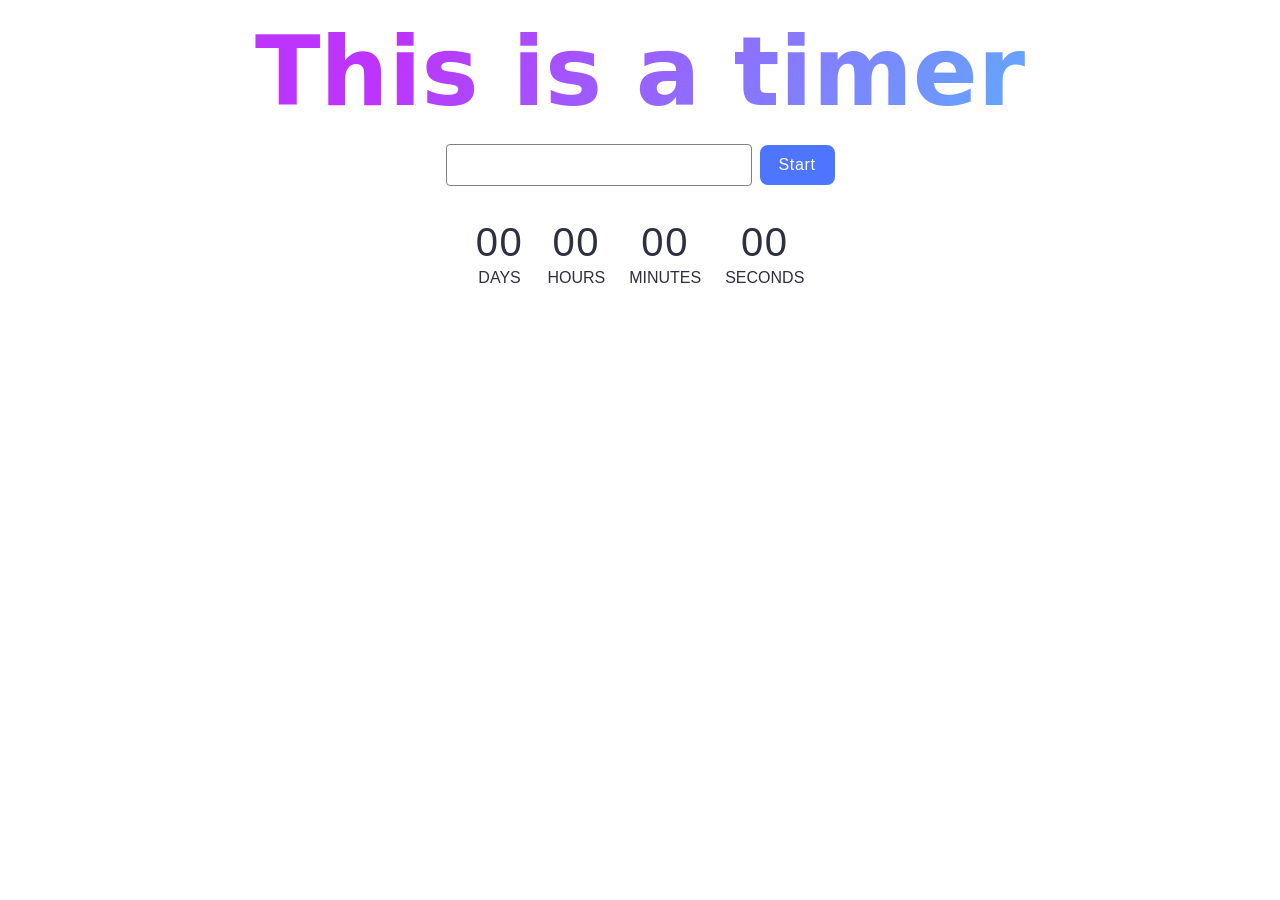
<file: src/1-timer.html>
<!doctype html>
<html lang="en">
  <head>
    <meta charset="UTF-8" />
    <meta http-equiv="X-UA-Compatible" content="IE=edge" />
    <meta name="viewport" content="width=device-width, initial-scale=1.0" />
    <title>Page 2</title>
    <link rel="stylesheet" href="./css/styles.css" />
    <link rel="stylesheet" href="./css/1-timer.css" />
  </head>
  <body>
    <load
      src="./partials/header.html"
      icon-path="./img/sprite.svg#logo"
      highlight-act="active"
    />
    <main>
      <div class="container">
        <h1 class="main-title">
          <span class="main-title-gradient">This is a timer</span>
        </h1>
        <div class="timer-input-wrap">
          <input class="timer-input" type="text" id="datetime-picker" />
          <button class="timer-btn" type="button" data-start>Start</button>
        </div>
        <div class="timer">
          <div class="field">
            <span class="value" data-days>00</span>
            <span class="label">Days</span>
          </div>
          <div class="field">
            <span class="value" data-hours>00</span>
            <span class="label">Hours</span>
          </div>
          <div class="field">
            <span class="value" data-minutes>00</span>
            <span class="label">Minutes</span>
          </div>
          <div class="field">
            <span class="value" data-seconds>00</span>
            <span class="label">Seconds</span>
          </div>
        </div>

        <load src="./partials/back-link.html" />
      </div>
    </main>
    <script type="module" src="./js/1-timer.js"></script>
  </body>
</html>
</file>
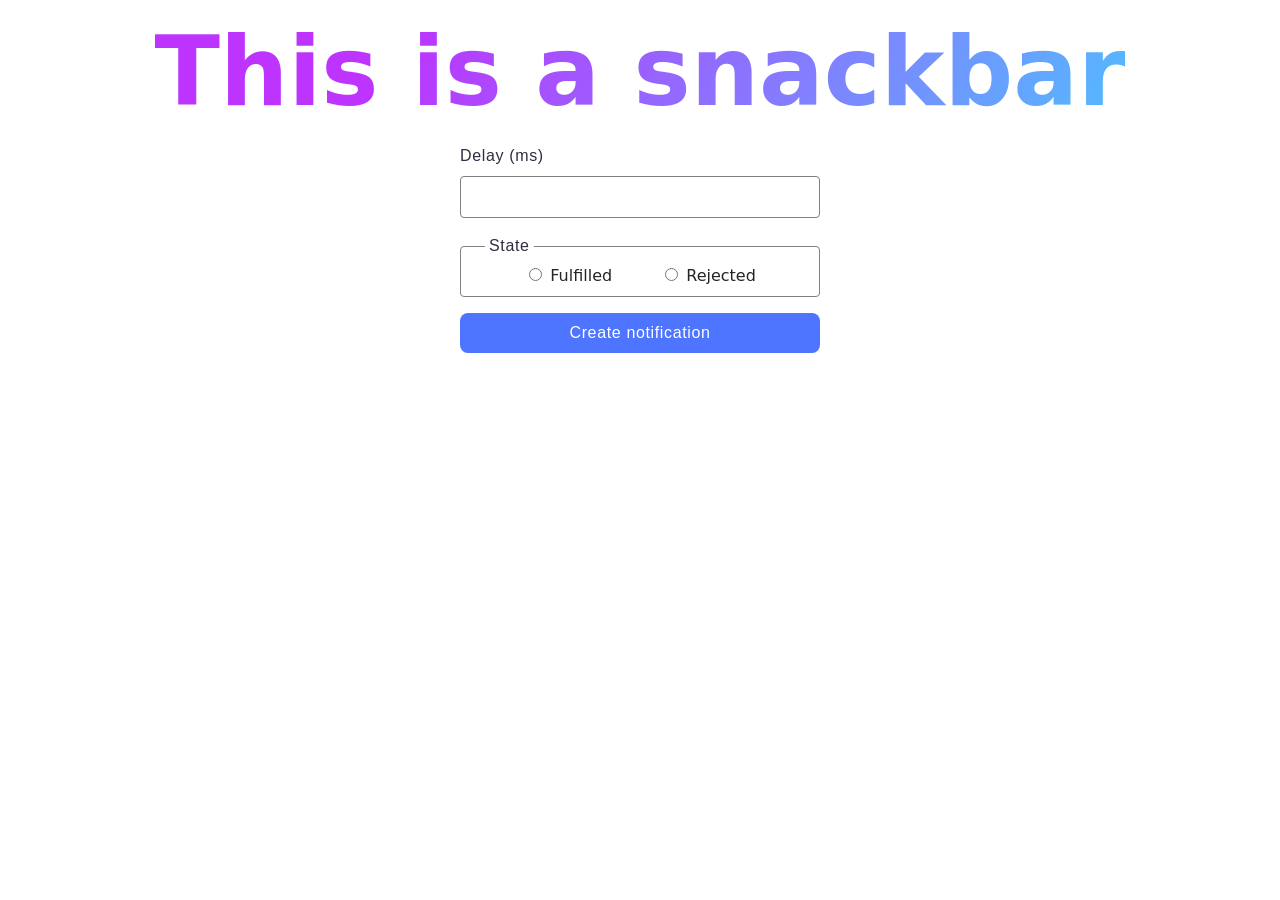
<file: src/2-snackbar.html>
<!doctype html>
<html lang="en">
  <head>
    <meta charset="UTF-8" />
    <meta http-equiv="X-UA-Compatible" content="IE=edge" />
    <meta name="viewport" content="width=device-width, initial-scale=1.0" />
    <title>Page 3</title>
    <link rel="stylesheet" href="./css/styles.css" />
    <link rel="stylesheet" href="./css/2-snackbar.css" />
  </head>
  <body>
    <load
      src="./partials/header.html"
      icon-path="./img/sprite.svg#logo"
      highlight-curr="active"
    />

    <main>
      <div class="container">
        <h1 class="main-title">
          <span class="main-title-gradient">This is a snackbar</span>
        </h1>
        <form class="form">
          <label class="delay-label">
            Delay (ms)
            <input class="delay-input" type="number" name="delay" required />
          </label>

          <fieldset class="fieldset-form">
            <legend class="state-legend">State</legend>
            <label class="state-label">
              <input
                class="state-input"
                type="radio"
                name="state"
                value="fulfilled"
                required
              />
              Fulfilled
            </label>
            <label>
              <input
                class="state-input"
                type="radio"
                name="state"
                value="rejected"
                required
              />
              Rejected
            </label>
          </fieldset>

          <button class="snackbar-btn" type="submit">
            Create notification
          </button>
        </form>

        <load src="./partials/back-link.html" />
      </div>
    </main>
    <script type="module" src="./js/2-snackbar.js"></script>
  </body>
</html>
</file>
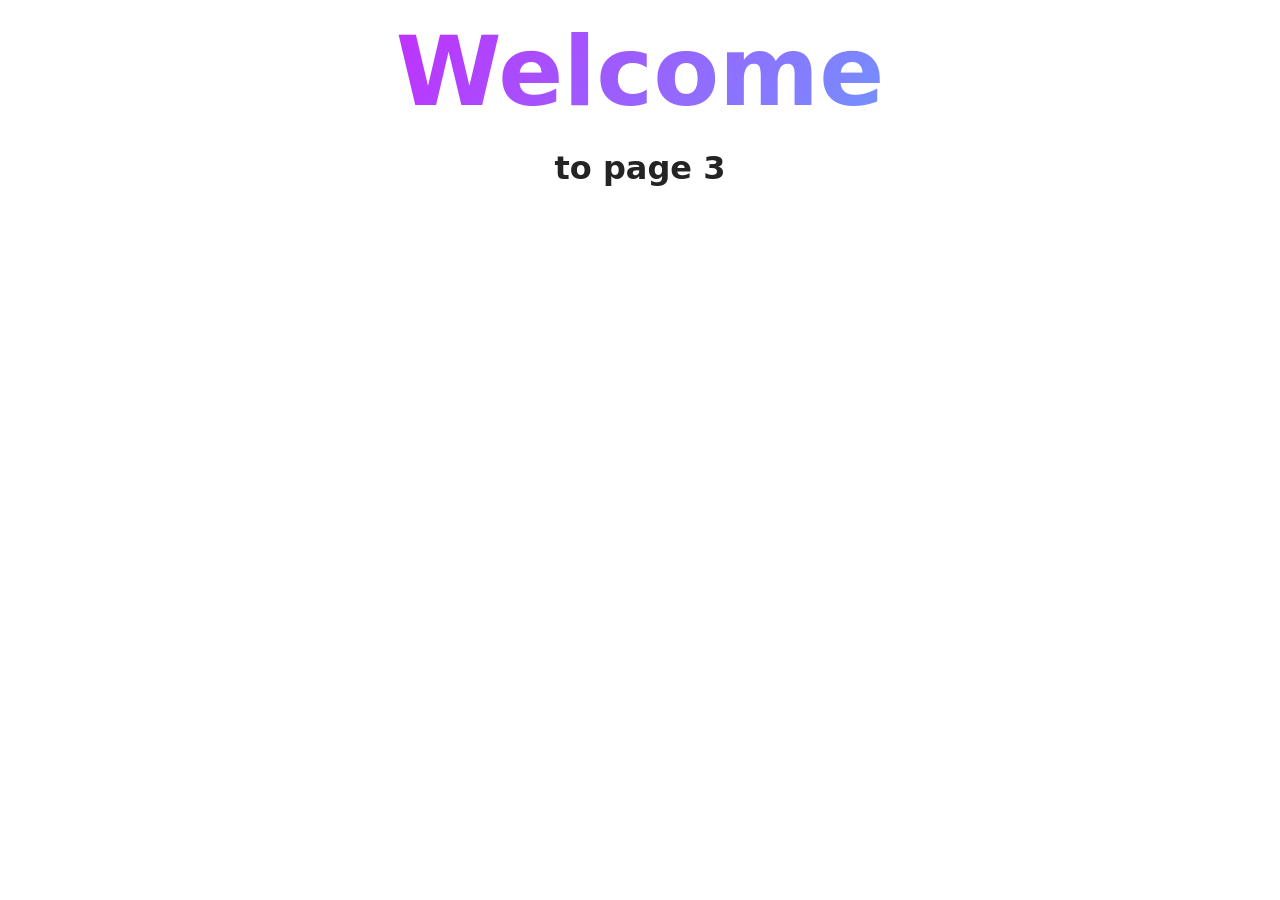
<file: src/page-3.html>
<!DOCTYPE html>
<html lang="en">
  <head>
    <meta charset="UTF-8" />
    <meta http-equiv="X-UA-Compatible" content="IE=edge" />
    <meta name="viewport" content="width=device-width, initial-scale=1.0" />
    <title>Page 3</title>
    <link rel="stylesheet" href="./css/styles.css" />
  </head>
  <body>
    <load
      src="./partials/header.html"
      icon-path="./img/sprite.svg#logo"
      highlight-curr="active"
    />

    <main>
      <div class="container">
        <h1 class="main-title">
          <span class="main-title-gradient">Welcome</span> to page 3
        </h1>
        <load src="./partials/back-link.html" />
      </div>
    </main>

    <load src="./partials/footer.html" />
  </body>
</html>
</file>
<file: src/css/styles.css>
/**
  |============================
  | include css partials with
  | default @import url()
  |============================
*/
/* Common styles */
@import url('./reset.css');
@import url('./base.css');
@import url('./container.css');
@import url('./animations.css');

/* Sections style */
@import url('./header.css');
@import url('./vite-promo.css');
@import url('./badges.css');
@import url('./back-link.css');
@import url('./footer.css');
</file>
<file: src/css/1-timer.css>
.timer-input-wrap {
  display: flex;
  gap: 8px;
  align-items: center;
  justify-content: center;
}

.timer-input {
  font-family: 'Montserrat', sans-serif;
  font-weight: 400;
  font-size: 16px;
  line-height: 1.5;
  letter-spacing: 0.04em;
  color: #2e2f42;

  border: 1px solid #808080;
  border-radius: 4px;
  width: 272px;
  padding: 8px 16px;
}

.timer-input:hover {
  border: 1px solid #000;
}
.timer-input:focus {
  outline: none;
  border: 1px solid #4e75ff;
}

.timer-input:disabled {
  border: 1px solid #808080;
}

.timer-btn {
  font-family: 'Montserrat', sans-serif;
  font-weight: 500;
  font-size: 16px;
  line-height: 1.5;
  letter-spacing: 0.04em;
  color: #fff;

  border-radius: 8px;
  border: none;
  padding: 8px 16px;
  width: 75px;
  height: 40px;
  background: #4e75ff;
}
.timer-btn:disabled {
  color: #989898;
  background: #cfcfcf;
}
.timer-btn:hover,
.timer-btn:focus {
  background: #6c8cff;
}

.timer {
  display: flex;
  gap: 24px;
  margin-top: 32px;
  justify-content: center;
}
.field {
  display: flex;
  flex-direction: column;
  align-items: center;
}

.value {
  font-family: 'Montserrat', sans-serif;
  font-weight: 400;
  font-size: 40px;
  line-height: 1.2;
  letter-spacing: 0.04em;
  color: #2e2f42;
}

.label {
  font-family: 'Montserrat', sans-serif;
  font-weight: 400;
  font-size: 16px;
  line-height: 1.5;
  color: #2e2f42;
  text-transform: uppercase;
}
</file>
<file: src/css/2-snackbar.css>
.form {
  width: 360px;
  margin: 0 auto;

  display: flex;
  flex-direction: column;
  gap: 16px;
  text-align: left;
}
.delay-input,
.fieldset-form,
.snackbar-btn {
  width: 100%;
  box-sizing: border-box;
}
.delay-label {
  display: flex;
  flex-direction: column;
  gap: 8px;

  font-family: 'Montserrat', sans-serif;
  font-weight: 400;
  font-size: 16px;
  line-height: 1.5;
  letter-spacing: 0.04em;
  color: #2e2f42;
}

.delay-input {
  font-weight: 400;
  font-size: 16px;
  line-height: 1.5;
  letter-spacing: 0.04em;
  color: #2e2f42;

  border: 1px solid #808080;
  border-radius: 4px;
  width: 360px;
  padding: 8px 16px;

  transition: border-color 250ms ease;
}
.delay-input:hover {
  border-color: #000;
}
.delay-input:focus {
  outline: none;
  border-color: #4e75ff;
}

.state-legend {
  font-family: 'Montserrat', sans-serif;
  font-weight: 400;
  font-size: 16px;
  line-height: 1.5;
  letter-spacing: 0.04em;
  color: #2e2f42;

  margin-left: 12px;
  padding: 0 4px;
}
.state-label {
}
.state-input {
  font-family: 'Montserrat', sans-serif;
  font-weight: 400;
  font-size: 16px;
  line-height: 1.5;
  color: #2e2f42;
}
.fieldset-form {
  border: 1px solid #808080;
  border-radius: 4px;

  display: flex;
  justify-content: center;
  gap: 48px;
  padding-bottom: 8px;
  width: 360px;
  margin: 0;

  transition: border-color 250ms ease;
}
.fieldset-form:hover {
  border-color: #000;
}

.snackbar-btn {
  font-family: 'Montserrat', sans-serif;
  font-weight: 500;
  font-size: 16px;
  line-height: 1.5;
  letter-spacing: 0.04em;
  color: #fff;

  border-radius: 8px;
  border: none;
  padding: 8px 16px;
  width: 360px;
  height: 40px;
  background-color: #4e75ff;

  transition: background-color 250ms ease;
}
.snackbar-btn:hover,
.snackbar-btn:focus {
  background-color: #6c8cff;
}
</file>
